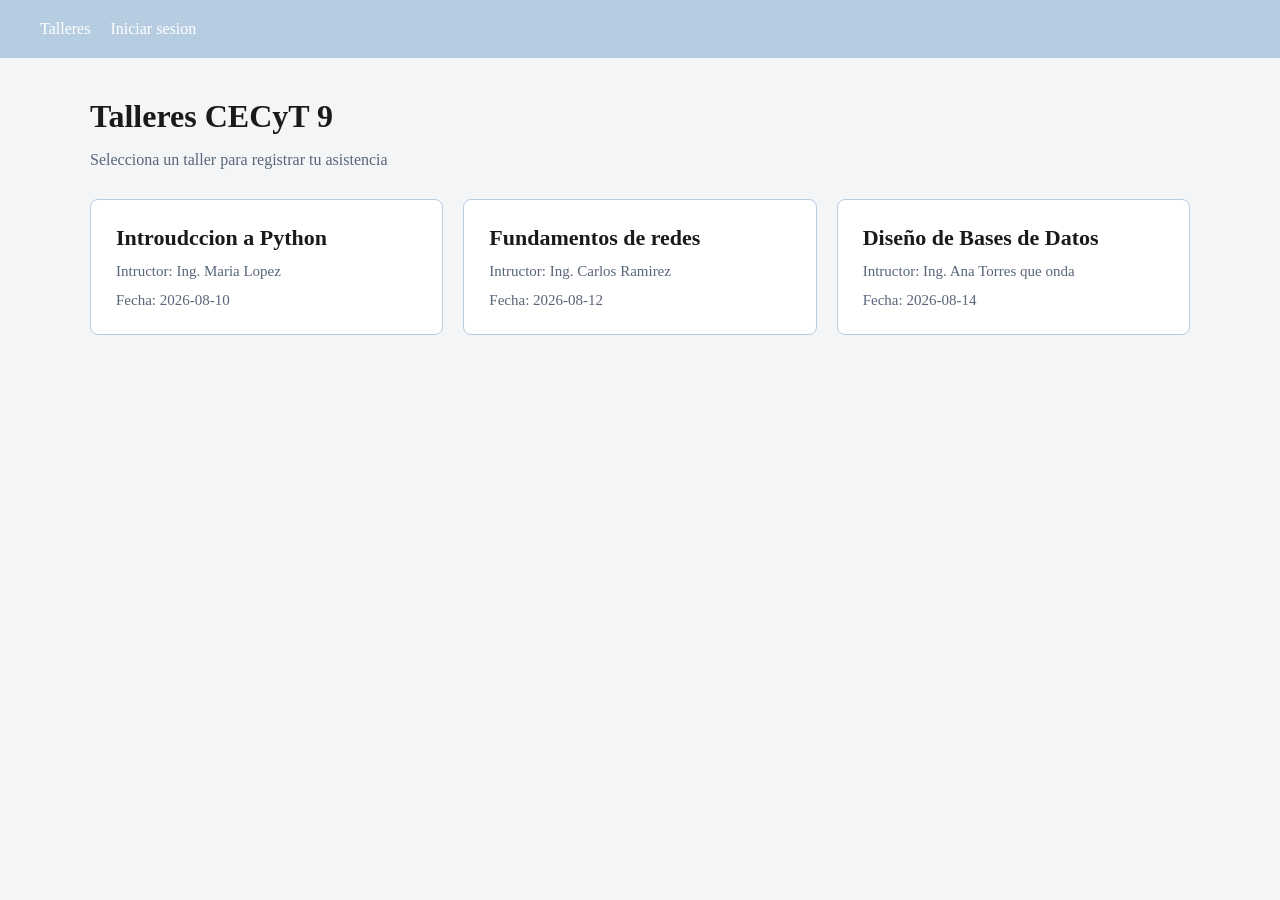
<file: index.html>
<!DOCTYPE html>
<html lang="en">
<head>
    <meta charset="UTF-8">
    <meta name="viewport" content="width=device-width, initial-scale=1.0">
    <title>Talleres</title>
    <link rel="stylesheet" href="./style.css">
</head>
<body>
    <nav><a href="./index.html">Talleres</a><a href="">Iniciar sesion</a></nav>
    <main class="contenedor">
        <h1>Talleres CECyT 9</h1>
        <p>Selecciona un taller para registrar tu asistencia</p>
        <div class="talleres">
            <a href="./detalle.html" class="tarjeta">
                <h2>Introudccion a Python</h2>
                <p>Intructor: Ing. Maria Lopez</p>
                <p>Fecha: 2026-08-10</p>
            </a>
            <a href="./detalle.html" class="tarjeta">
                <h2>Fundamentos de redes</h2>
                <p>Intructor: Ing. Carlos Ramirez</p>
                <p>Fecha: 2026-08-12</p>
            </a>
            <a href="./detalle.html" class="tarjeta">
                <h2>Diseño de Bases de Datos</h2>
                <p>Intructor: Ing. Ana Torres que onda</p>
                <p>Fecha: 2026-08-14</p>
            </a>
        </div>
    </main>
</body>
</html>
</file>
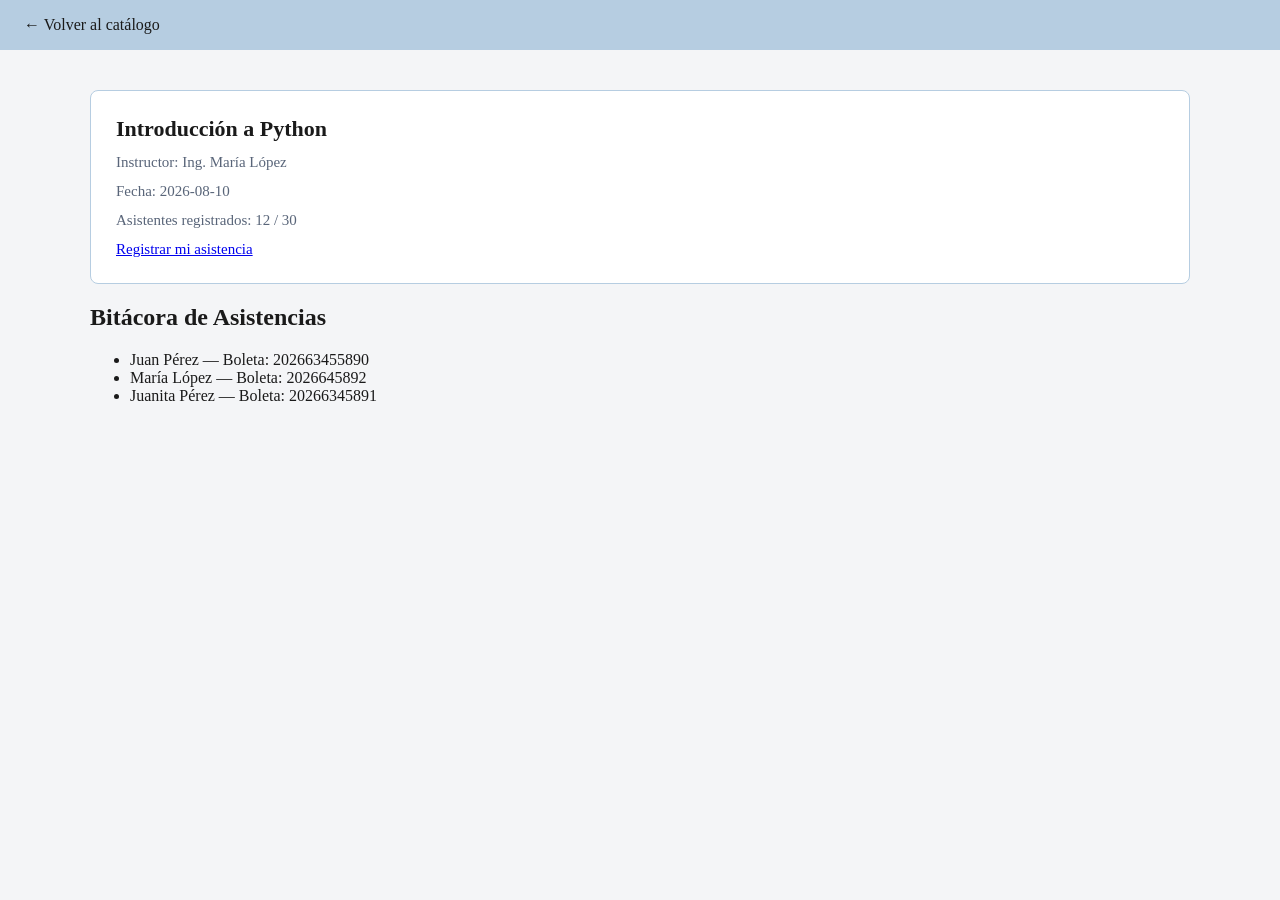
<file: detalle.html>
<!DOCTYPE html>
<html lang="es">
<head>
  <meta charset="UTF-8">
  <meta name="viewport" content="width=device-width, initial-scale=1.0">
  <title>Detalle del Taller - CECyT 9</title>
  <link rel="stylesheet" href="./style.css">
</head>
<body>
  <header>
    <a href="./index.html">&larr; Volver al catálogo</a>
  </header>
  <main class="contenedor">
    <section class="info-taller">
      <article class="tarjeta">
        <h2>Introducción a Python</h2>
        <p>Instructor: Ing. María López</p>
        <p>Fecha: 2026-08-10</p>
        <p>Asistentes registrados: 12 / 30</p>
        <p><a href="./registro.html">Registrar mi asistencia</a></p>
      </article>
    </section>

    <section class="bitacora">
      <h2>Bitácora de Asistencias</h2>
      <ul>
        <li>Juan Pérez — Boleta: 202663455890</li>
        <li>María López — Boleta: 2026645892</li>
        <li>Juanita Pérez — Boleta: 20266345891</li>
      </ul>
    </section>
  </main>
</body>
</html>
</file>
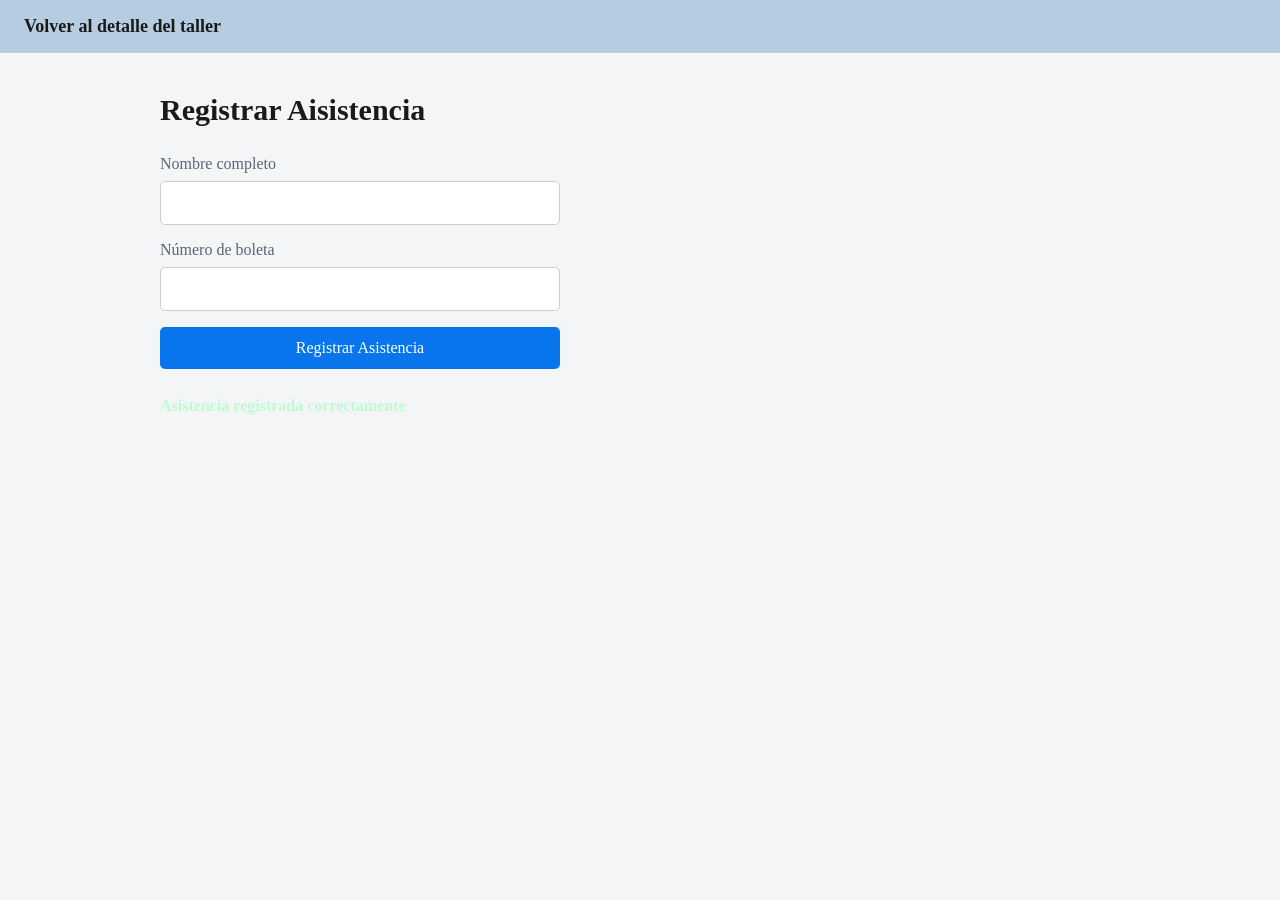
<file: registro.html>
<!DOCTYPE html>
<html lang="en">
<head>
    <meta charset="UTF-8">
    <meta name="viewport" content="width=, initial-scale=1.0">
    <title> Registro</title>
    <link rel="stylesheet" href="./style.css">

</head>
<body>
     <header>
    <h1><a href="./detalle.html">Volver al detalle del taller</a></h1>
  </header>
  <main>
    <form class="formulario-registro" id="form-registro" novalidate>
      <h1>Registrar Aisistencia</h1>

      <label for="nombre">Nombre completo</label>
      <input type="text" id="nombre" name="nombre" required>

      <label for="boleta"
      >Número de boleta</label>
      <input type="text" id="boleta" name="boleta" required>
      
      <button type="submit">Registrar Asistencia</button>
      <p class="mensaje-exito" id="mensaje-exito"></p>
    </form>
    <p class="mensaje">Asistencia registrada correctamente</p>
  </main>
    
</body>
</html>
</file>
<file: style.css>
/*ola este es una prueba de inteligencia de jose*/

/*agregar esto al head de su html para q sirva la fuente plis*/

/*<link rel="preconnect" href="https://fonts.googleapis.com">
<link rel="preconnect" href="https://fonts.gstatic.com" crossorigin>
<link href="https://fonts.googleapis.com/css2?family=Playfair+Display:ital,wght@0,400..900;1,400..900&display=swap" rel="stylesheet">*/

:root {
  --primary-color: #B6CDE1;
  --secondary-color: #ffffff;
  --bg-color: #f4f5f7;
  --text-main: #1a1a1a;
  --text-muted: #596579;
  --text-accent: #0875ed;
  --text-algo: #BEFAD3;
  --text-algo2: #CCCCCC;
}

.playfair-display-regular {
  font-family: "Playfair Display", serif;
  font-optical-sizing: auto;
  font-weight: 400;
  font-style: normal;
}

body {
  font-family: "Playfair Display", serif;
  font-optical-sizing: auto;
  font-weight: 400;
  font-style: normal;
  background-color: var(--bg-color);
  color: var(--text-main);
  margin: 0;
  padding: 0;
}

nav {
  background-color: var(--primary-color);
  padding: 20px 40px;
  display: flex;
  gap: 20px;
}

nav a {
  text-decoration: none;
  color: var(--secondary-color);
  font-size: 16px;
}


.contenedor {
  max-width: 1100px;
  margin: 40px auto;
  padding: 0 20px;
}

.contenedor h1 {
  font-size: 32px;
  margin-bottom: 10px;
}

.contenedor p {
  color: var(--text-muted);
  margin-bottom: 30px;
}


.talleres {
  display: grid;
  grid-template-columns: repeat(3, 1fr);
  gap: 20px;
}

.tarjeta {
  background-color: var(--secondary-color);
  border-radius: 8px;
  padding: 25px;
  text-decoration: none;
  color: inherit;
  border: 1px solid var(--primary-color);
  display: flex;
  flex-direction: column;
  gap: 12px;
}

.tarjeta h2 {
  font-size: 22px;
  margin: 0;
  color: var(--text-main);
}

.tarjeta p {
  font-size: 15px;
  color: var(--text-muted);
  margin: 0;
}




header {
  background-color: var(--primary-color);
  padding: 16px 24px;
}

header h1 {
  margin: 0;
  font-size: 18px;
}

header a {
  color: var(--text-main);
  text-decoration: none;
}

header a:hover {
  text-decoration: underline;
}

main:not(.contenedor) {
  max-width: 960px;
  margin: 40px auto;
  padding: 0 20px;
}

.formulario-registro {
  width: 100%;
  max-width: 400px;
}

.formulario-registro h1 {
  margin: 0 0 28px;
  font-size: 30px;
}

.formulario-registro label {
  display: block;
  margin: 0 0 8px;
  color: var(--text-muted);
}

.formulario-registro input {
  box-sizing: border-box;
  width: 100%;
  margin-bottom: 16px;
  padding: 12px 10px;
  border: 1px solid var(--text-algo2);
  border-radius: 5px;
  background-color: var(--secondary-color);
  color: var(--text-main);
  font: inherit;
}


.formulario-registro button {
  width: 100%;
  padding: 12px;
  border: 0;
  border-radius: 5px;
  background-color: var(--text-accent);
  color: var(--secondary-color);
  font: inherit;
  cursor: pointer;
}

.mensaje,
.mensaje-exito {
  max-width: 400px;
  margin: 28px 0 0;
  color: var(--text-algo);
  font-weight: 700;
}
</file>
